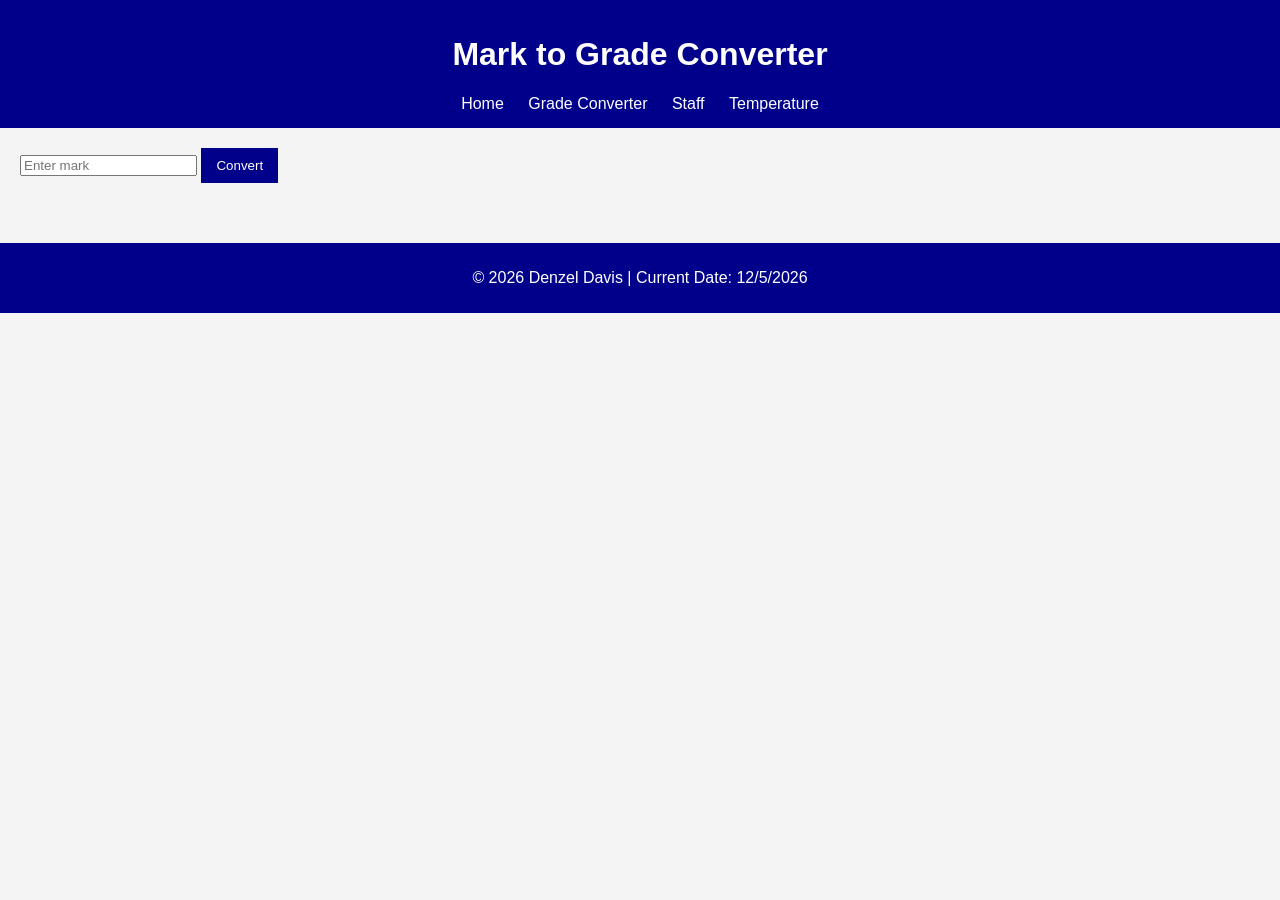
<file: grades.html>
<!DOCTYPE html>
<html lang="en">
<head>
    <meta charset="UTF-8">
    <title>Grade Converter</title>
    <link rel="stylesheet" href="style.css">
</head>
<body>

<header>
    <h1>Mark to Grade Converter</h1>

    <nav>
        <a href="index.html">Home</a>
        <a href="grades.html">Grade Converter</a>
        <a href="staff.html">Staff</a>
        <a href="temperature.html">Temperature</a>
    </nav>
</header>

<main>

    <input type="text"
           id="mark-input-box"
           placeholder="Enter mark">

    <button onclick="markToGrade()">
        Convert
    </button>

    <p id="validation-message"></p>

    <h2 id="grade-result"></h2>

</main>

<footer>
    <p>
        © 2026 Denzel Davis |
        Current Date:
        <span class="currentDate"></span>
    </p>
</footer>

<script src="script.js"></script>

</body>
</html>
</file>
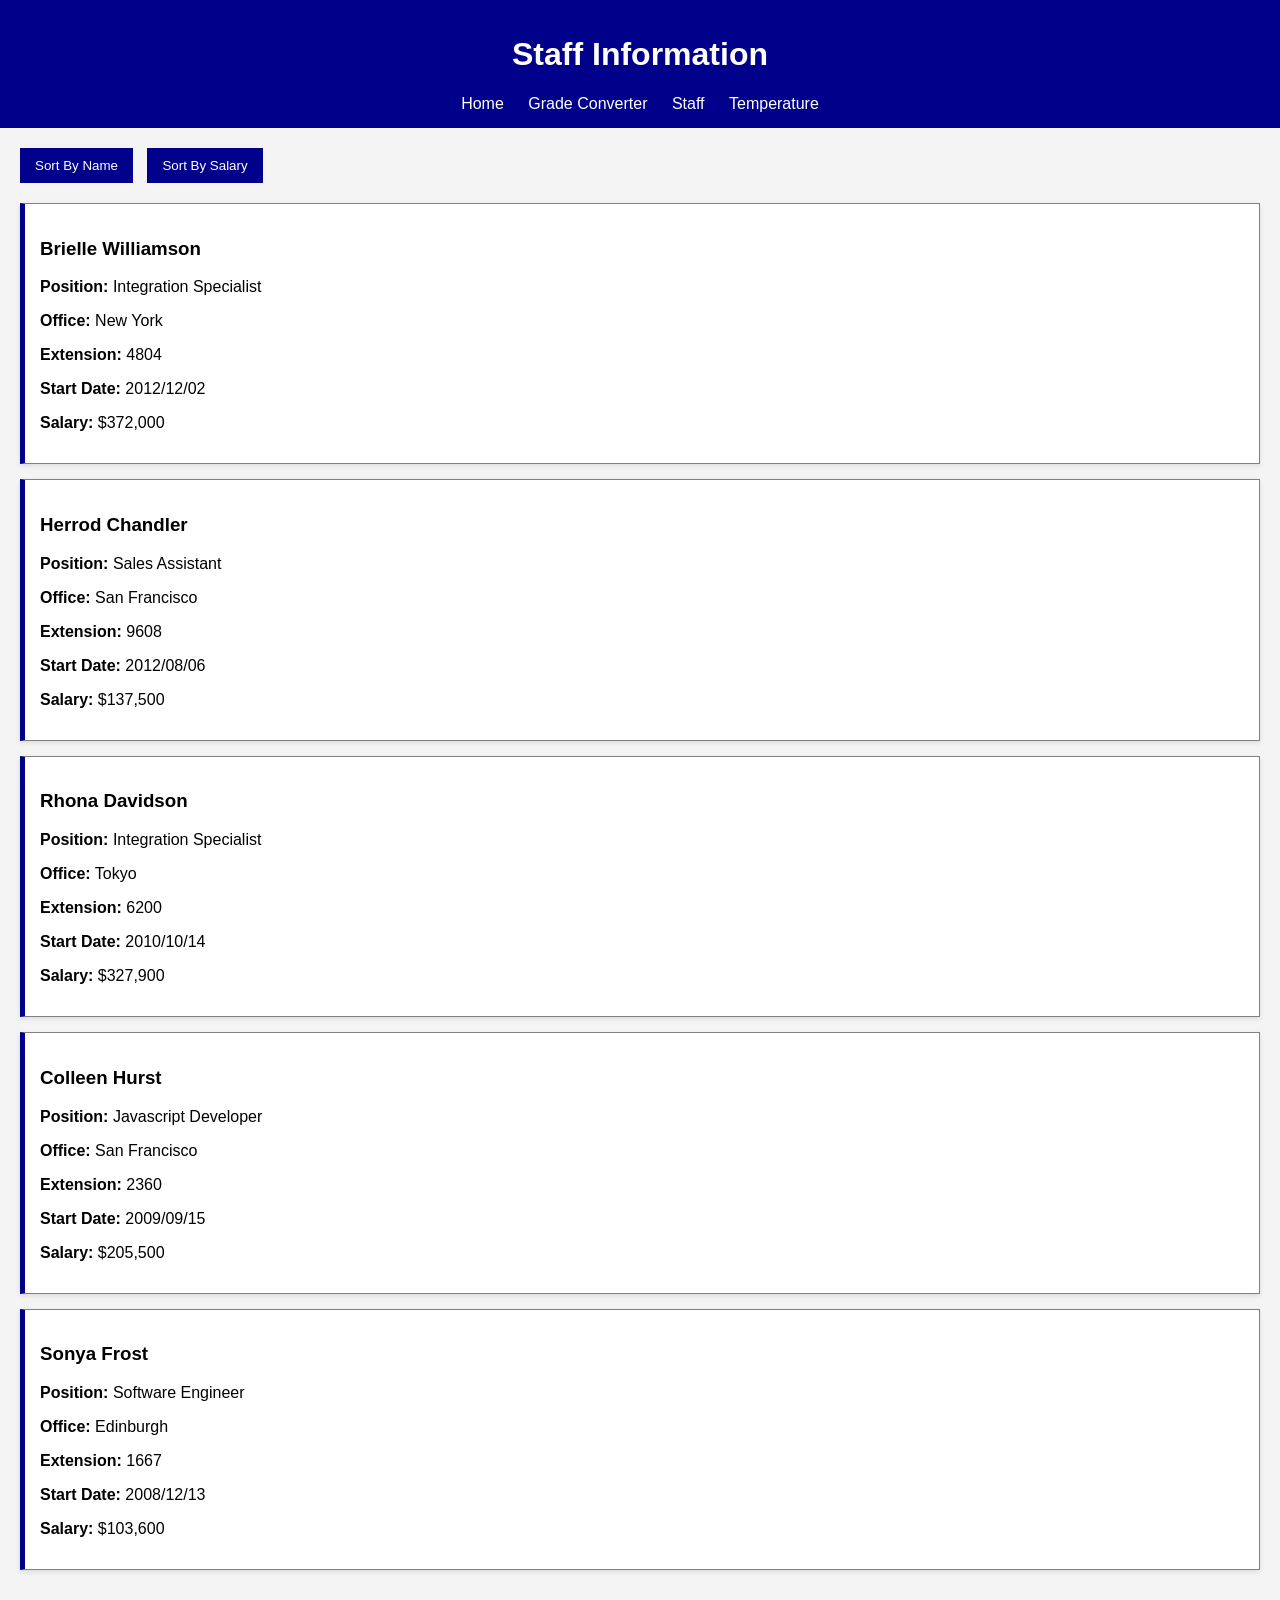
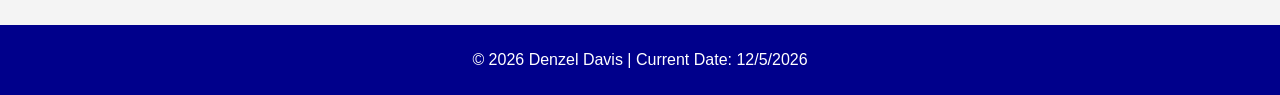
<file: staff.html>
<!DOCTYPE html>
<html lang="en">
<head>
    <meta charset="UTF-8">
    <title>Staff Page</title>
    <link rel="stylesheet" href="style.css">
</head>
<body>

<header>

    <h1>Staff Information</h1>

    <nav>
        <a href="index.html">Home</a>
        <a href="grades.html">Grade Converter</a>
        <a href="staff.html">Staff</a>
        <a href="temperature.html">Temperature</a>
    </nav>

</header>

<main>

    <div class="button-area">

        <button onclick="sortByName()">
            Sort By Name
        </button>

        <button onclick="sortBySalary()">
            Sort By Salary
        </button>

    </div>

    <div id="staffContainer"></div>

</main>

<footer>
    <p>
        © 2026 Denzel Davis |
        Current Date:
        <span class="currentDate"></span>
    </p>
</footer>

<script src="script.js"></script>

</body>
</html>
</file>
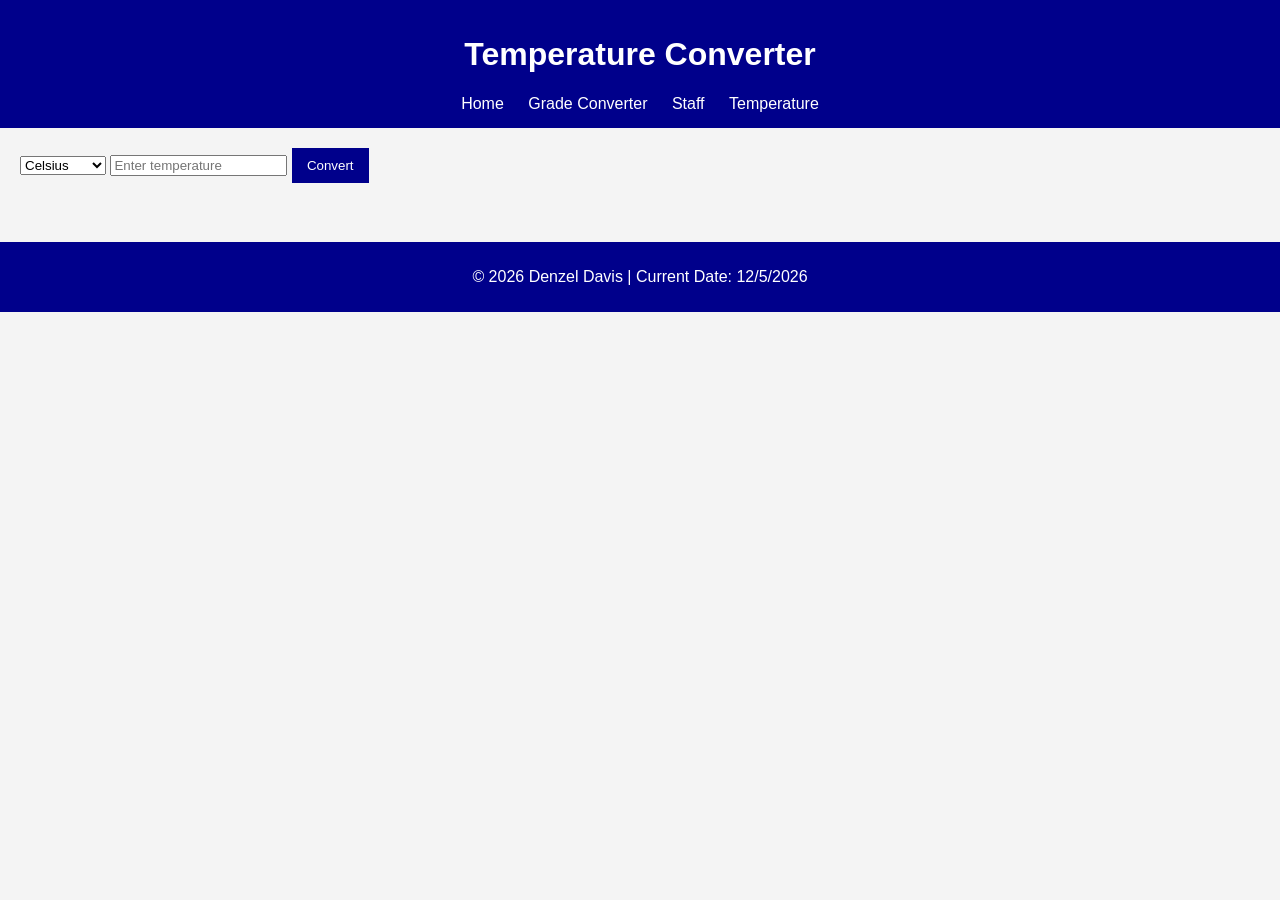
<file: temperature.html>
<!DOCTYPE html>
<html lang="en">
<head>
    <meta charset="UTF-8">
    <title>Temperature Converter</title>
    <link rel="stylesheet" href="style.css">
</head>
<body>

<header>
    <h1>Temperature Converter</h1>

    <nav>
        <a href="index.html">Home</a>
        <a href="grades.html">Grade Converter</a>
        <a href="staff.html">Staff</a>
        <a href="temperature.html">Temperature</a>
    </nav>
</header>

<main>

    <select id="tempType">
        <option value="celsius">Celsius</option>
        <option value="fahrenheit">Fahrenheit</option>
        <option value="kelvin">Kelvin</option>
    </select>

    <input type="number"
           id="tempInput"
           placeholder="Enter temperature">

    <button onclick="convertTemperature()">
        Convert
    </button>

    <h3 id="tempResult"></h3>

</main>

<footer>
    <p>
        © 2026 Denzel Davis |
        Current Date:
        <span class="currentDate"></span>
    </p>
</footer>

<script src="script.js"></script>

</body>
</html>
</file>
<file: style.css>
body {
    font-family: Arial, sans-serif;
    margin: 0;
    background-color: #f4f4f4;
}

header {
    background-color: darkblue;
    color: white;
    padding: 15px;
    text-align: center;
}

nav {
    margin-top: 10px;
}

nav a {
    color: white;
    text-decoration: none;
    margin: 10px;
}

main {
    padding: 20px;
}

footer {
    background-color: darkblue;
    color: white;
    text-align: center;
    padding: 10px;
    margin-top: 20px;
}

#profileImage {
    width: 250px;
    display: none;
    margin-top: 20px;
    border-radius: 10px;
}

.staff-card {
    background-color: white;
    padding: 15px;
    margin: 10px 0;
    border: 1px solid gray;

}


.button-area {
    margin-bottom: 20px;
}

button {
    padding: 10px 15px;
    margin-right: 10px;
    border: none;
    background-color: darkblue;
    color: white;
    cursor: pointer;
}

button:hover {
    background-color: navy;
}

.staff-card {
    background-color: white;
    border-left: 5px solid darkblue;
    padding: 15px;
    margin-bottom: 15px;
    box-shadow: 0px 2px 5px rgba(0,0,0,0.1);
}
</file>
